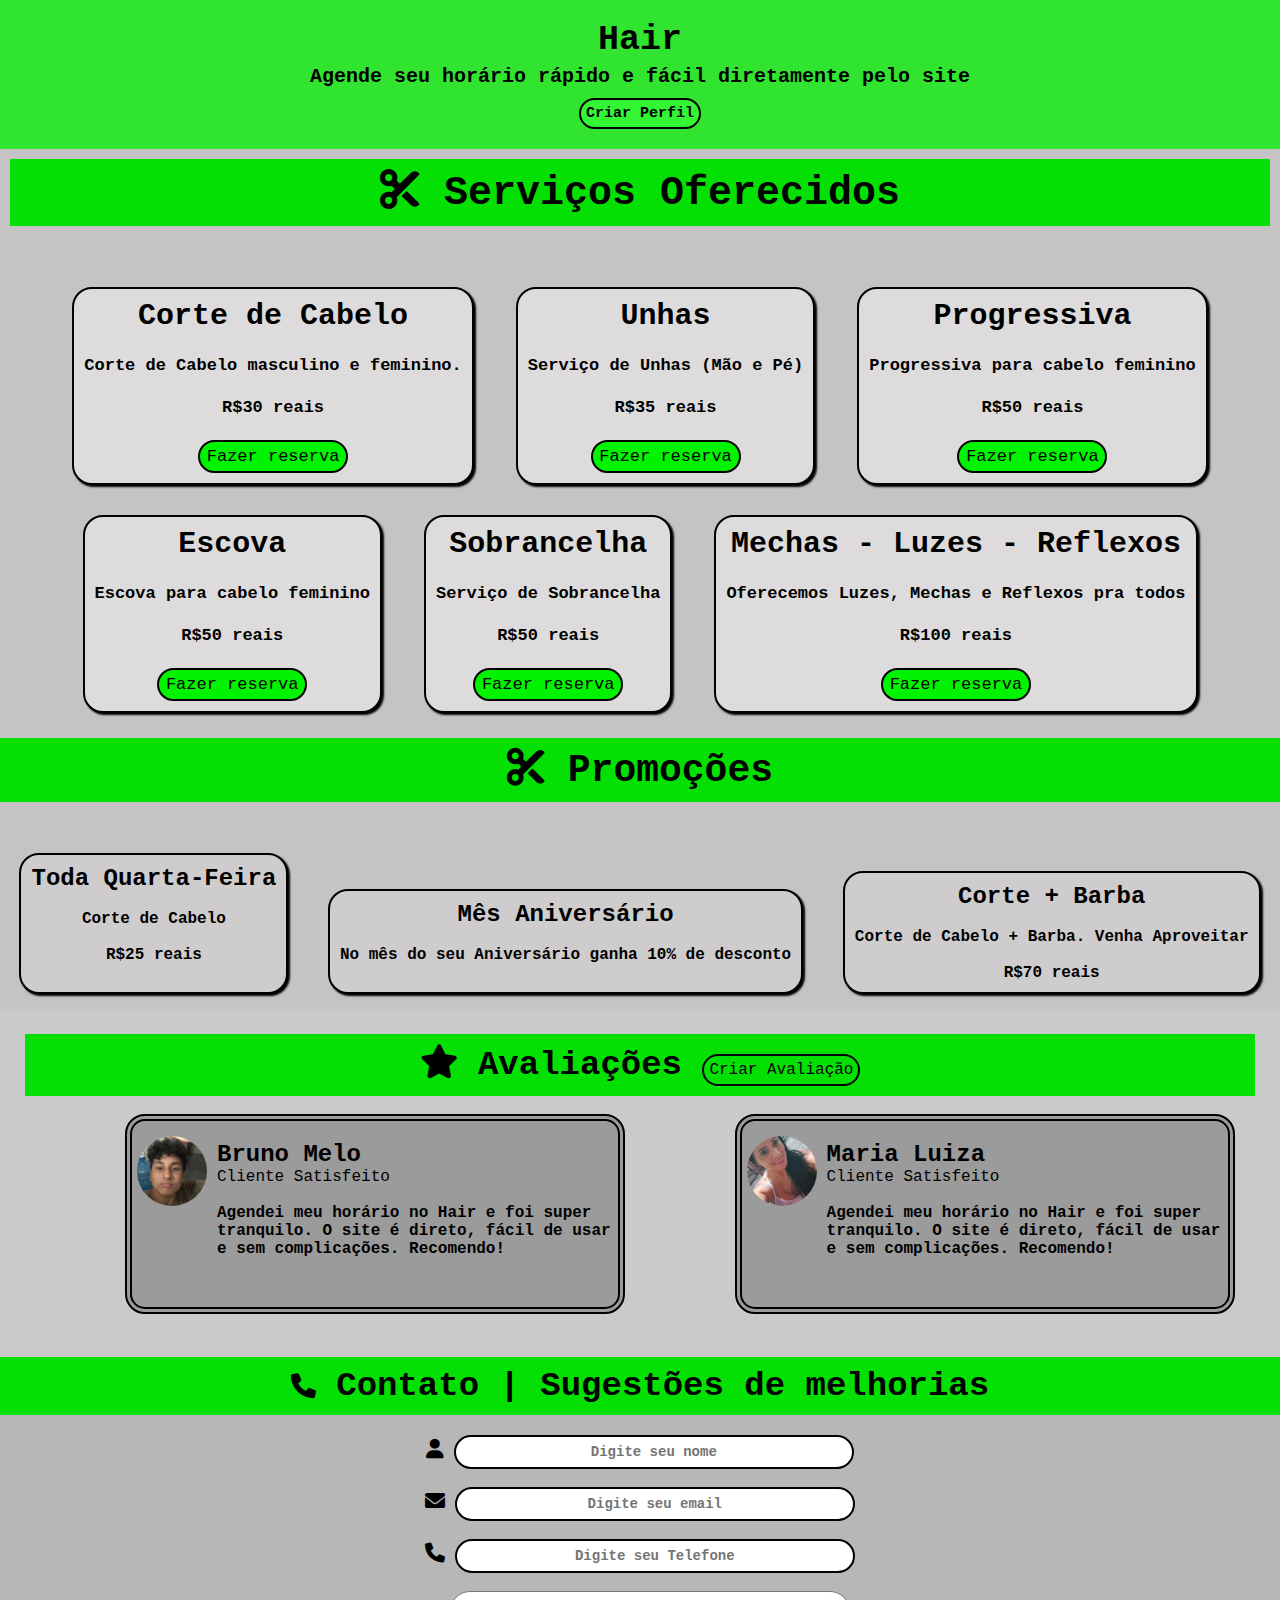
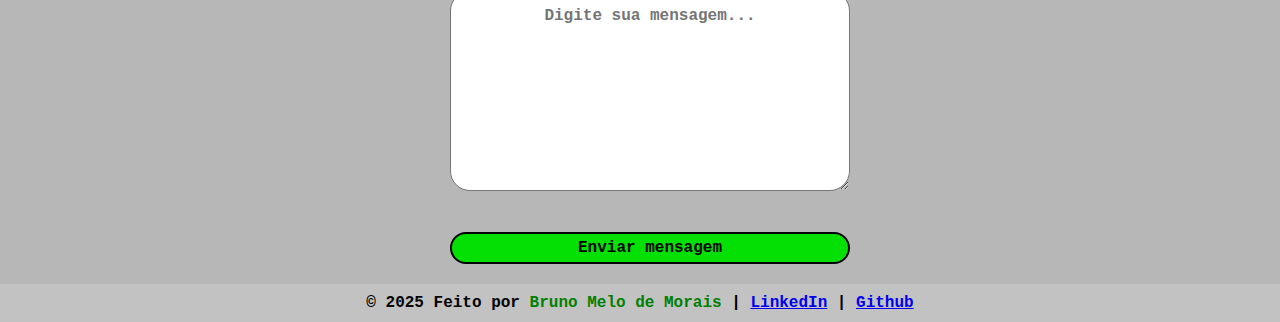
<file: templates/index.html>
<!DOCTYPE html>
<html lang="en">
<head>
    <meta charset="UTF-8">
    <meta name="viewport" content="width=device-width, initial-scale=1.0">
    <link rel="stylesheet" href="/static/style.css">
    <link href="https://cdnjs.cloudflare.com/ajax/libs/font-awesome/6.0.0-beta3/css/all.min.css" rel="stylesheet">

    <title>Cabeleireiro</title>
</head>
<body>
    <header>
        <h1>Hair</h1>
        <p>Agende seu horário rápido e fácil diretamente pelo site</p>
        <button> <a href="/perfil"> Criar Perfil </a></button>
    </header>
    <section>
        <div id="container">
            <h2> <i class="fas fa-cut"></i> Serviços Oferecidos</h2><br><br>
            <div class="cart">
                <h2>Corte de Cabelo</h2><br>
                <p>Corte de Cabelo masculino e feminino.</p><br>
                <p>R$30 reais</p><br>
                <a href="/reserva"><button class="frames">Fazer reserva</button></a>
            </div>

            <div class="cart">
                <h2>Unhas</h2><br>
                <p>Serviço de Unhas (Mão e Pé)</p><br>
                <p>R$35 reais</p><br>
                <a href="/reserva"><button class="frames">Fazer reserva</button></a>
            </div>

            <div class="cart">
                <h2>Progressiva</h2><br>
                <p>Progressiva para cabelo feminino</p><br>
                <p>R$50 reais</p><br>
                <a href="/reserva"><button class="frames">Fazer reserva</button></a>
            </div> 

            <div class="cart">
                <h2>Escova</h2><br>
                <p>Escova para cabelo feminino</p><br>
                <p>R$50 reais</p><br>
                <a href="/reserva"><button class="frames">Fazer reserva</button></a>
            </div> 

            <div class="cart">
                <h2>Sobrancelha</h2><br>
                <p>Serviço de Sobrancelha</p><br>
                <p>R$50 reais</p><br>
                <a href="/reserva"><button class="frames">Fazer reserva</button></a>
            </div> 

            <div class="cart">
                <h2>Mechas - Luzes - Reflexos</h2><br>
                <p>Oferecemos Luzes, Mechas e Reflexos pra todos</p><br>
                <p>R$100 reais</p><br>
                <a href="/reserva"><button class="frames">Fazer reserva</button></a>
            </div> 
        </div>
    </section>

    <section>
        <div id="container2">
            <h2> <i class="fas fa-cut"></i> Promoções</h2>
            <br><br>
            <div class="promocao">
                <h2>Toda Quarta-Feira</h2><br>
                <p>Corte de Cabelo</p><br>
                <p>R$25 reais</p><br>
            </div>

            <div class="promocao">
                <h2>Mês Aniversário</h2><br>
                <p>No mês do seu Aniversário ganha 10% de desconto</p><br>    
            </div>

            <div class="promocao">
                <h2>Corte + Barba</h2><br>
                <p>Corte de Cabelo + Barba. Venha Aproveitar</p><br>
                <p>R$70 reais</p>    
            </div>
        </div>
    </section>

    <section id="depoimentos">
        <h2> <i class="fa-solid fa-star"></i> Avaliações <button id="criar_avaliacao"> <a href="#">Criar Avaliação</a> </button> </h2><br>

        <div class="depoimentos-site">
            <img src="/static/foto_perfil.jpg" alt="">
            <h2>Bruno Melo</h2>
            <p>Cliente Satisfeito</p><br>
            <p class="descricao">Agendei meu horário no Hair e foi super tranquilo. O site é direto, fácil de usar e sem complicações. Recomendo!</p>
        </div>
        <div class="depoimentos-site">
            <img src="/static/depoimento.jpg" alt="">
            <h2>Maria Luiza</h2>
            <p>Cliente Satisfeito</p><br>
            <p class="descricao">Agendei meu horário no Hair e foi super tranquilo. O site é direto, fácil de usar e sem complicações. Recomendo!</p>
        </div>
        <br><br>
    </section>

    <section id="contato">
        <h2> <i id="icone-contato" class="fa-solid fa-phone"></i> Contato | Sugestões de melhorias</h2>
        <div id="contato-usuarios">
            <form id="formContato">
                <i class="fa-solid fa-user"></i>
                <input type="text" id="nome" name="nome" placeholder="Digite seu nome"><br><br>

                <i class="fa-solid fa-envelope"></i>
                <input type="email" id="email" name="email" placeholder="Digite seu email"><br><br>

                <i class="fa-solid fa-phone"></i>
                <input type="tel" id="telefone" name="telefone" placeholder="Digite seu Telefone">
                <br><br>

                <textarea name="texto-area" id="texto-area" rows="2" placeholder="Digite sua mensagem..."></textarea><br><br>

                <div id="info"></div><br>
                
                <button type="submit">Enviar mensagem</button>
            </form>
        </div>
    </section>

    <footer> &copy; 2025 Feito por <span>Bruno Melo de Morais</span> | <a href="https://www.linkedin.com/in/bruno-morais-6b0256235/" target="_blank">LinkedIn</a> | <a href="https://github.com/BrunoMeloMorais22" target="_blank">Github</a></footer>

    <script src="/static/js/index.js"></script>
</body>
</html>
</file>
<file: static/style.css>
*{
    margin: 0;
    padding: 0;
    box-sizing: border-box;
}

body{
    font-family: 'Courier New', Courier, monospace;
}

.dark-mode {
    background-color: #222;
    color: white;
}

header{
    text-align: center;
    background: #30e430;
    padding: 20px;
}

header > h1{
    font-size: 35px;
}

header > p{
    font-weight: 600;
    margin-top: 5px;
    font-size: 20px;
}

header > button{
    text-align: center;
    margin-top: 10px;
    padding: 5px;
    font-size: 15px;
    border: 2px solid black;
    background: rgb(51, 245, 51);
    border-radius: 20px;
    font-weight: 800;
    font-family: 'Courier New', Courier, monospace;
}

header > button > a{
    text-decoration: none;
    color: black;
}

#container{
    text-align: center;
    padding: 10px;
    font-size: 20px;
    background: rgb(197, 195, 195);
}

#container > h2{
    font-size: 40px;
    padding: 10px;
    background: rgb(4, 224, 4);
}

.cart{
    display: inline-block;
    box-shadow: 2px 2px 2px;
    background: rgb(221, 219, 219);
    border-radius: 20px;
    padding: 10px;
    margin: 15px;
    border: 2px solid black;
}

.cart > p{
    font-size: 17px;
    font-weight: 600;
}

.cart > a > button{
    border-radius: 20px;
    border: 2px solid black;
    width: 150px;
}

a > button{
    padding: 5px;
    background: rgb(180, 179, 179);
    border-radius: 5px;
    font-family: 'Courier New', Courier, monospace;
    font-size: 17px;
    background: rgb(2, 243, 2);
}

a > button:hover{
    background: #2df32d;
    cursor: pointer;
    transition: 0.2s ease-in-out;
    box-shadow: 2px 2px 2px ;
}

.cart > button:hover{
    cursor: pointer;
}

@media (max-width: 768px) {
    .cart{
        display: block;
        width: 90%;
        margin: 10px auto;
    }
}

#container2{
    background: rgb(197, 195, 195);
    text-align: center;
}

#container2 > h2{
    text-align: center;
    background: rgb(4, 224, 4);
    padding: 10px;
    font-size: 38px;
}

.promocao{
    display: inline-block;
    margin: 15px;
    padding: 10px;
    box-shadow: 2px 2px 2px;
    border-radius: 20px;
    border: 2px solid black;
    background: rgb(206, 204, 204);
}

.promocao > p{
    text-align: center;
    font-weight: 700;
}

#depoimentos{
    background: rgb(202, 202, 202);
    padding: 25px;
}

#depoimentos > h2{
    padding: 10px;
    text-align: center;
    background: rgb(4, 224, 4);
    font-size: 34px;
    text-align: center;
}

.depoimentos-site{
    display: inline-block;
    background: rgb(155, 155, 156);
    height: 200px;
    margin-left: 100px;
    padding: 5px;
    border-radius: 20px;
    width: 500px;
    border: 7px double black;
}

.depoimentos-site > img{
    width: 70px;
    margin-top: 10px;
    border-radius: 70%
}

.depoimentos-site > h2{
    margin-top: -70px;
    margin-left: 80px;
}

.depoimentos-site > p{
    margin-left: 80px;
}

#criar_avaliacao{
    padding: 5px;
    font-family: 'Courier New', Courier, monospace;
    border-radius: 20px;
    border: 2px solid black;
    background: rgb(4, 224, 4);
}

#criar_avaliacao:hover{
    cursor: pointer;
}

#criar_avaliacao > a{
    text-decoration: none;
    color: black;
    font-size: 16px;
}

@media (max-width: 678px){
    #depoimentos{
        padding: 15px;
    }

    .depoimentos-site{
        display: block; 
        width: 90%;
        margin: 10px auto; 
        padding: 15px;
        background: rgb(155, 155, 156);
        height: auto; 
        border-radius: 15px;
        border: 5px solid black;
    }

    .depoimentos-site > img{
        width: 50px; 
        margin-top: 10px;
        border-radius: 50%; 
        margin-left: 0; 
    }

    .depoimentos-site > h2,
    .depoimentos-site > p{
        text-align: center; 
        margin-left: 0; 
    }

    contato-usuarios > form > button{
        width: 90%;
        width: 200px;
    }

    contato-usuarios > form > input{
        width: 50px;
        width: 80%;
        margin-left: -20px;
        font-size: 20px;
    }

    form > textarea{
        width: 90%;
        margin-left: -25px;
        width: 100px;
    }
}

@keyframes pulse{
    0%, 100%{
        transform: scale(1);
    }

    50%{
        transform: scale(1.1);
    }
}

.frames{
    animation: pulse 1.5s infinite alternate;
}

.descricao{
    font-weight: 700;
}


.rating{
    position: absolute;
    margin-top: -30px;
    margin-left: 300px;
    font-size: 20px;
}

#contato > h2 {
    text-align: center;
    font-size: 34px;
    font-weight: 900;
    padding: 10px;
    background: rgb(4, 224, 4);
}



#contato-usuarios{
    background: rgb(183, 183, 184);
    padding: 20px;
}

form {
    text-align: center;
}

form > input{
    width: 400px;
    padding: 7px;
    border: 2px solid black;
    font-weight: 900;
    font-size: 14px;
    color: black;
    border-radius: 20px;
    font-family: 'Courier New', Courier, monospace;
    text-align: center;
}

form > input:focus{
    background: rgb(216, 216, 215);
}

form > textarea{
    border-radius: 20px;
    text-align: center;
    width: 400px;
    font-size: 16px;
    height: 200px;
    margin-left: 20px;
    padding-top: 15px;
    font-weight: 900;
    font-family: 'Courier New', Courier, monospace;
}

form > i{
    font-size: 20px;
}

#icone-contato{
    font-size: 25px;
}

form > button{
    padding: 5px;
    width: 400px;
    font-family: 'Courier New', Courier, monospace;
    font-weight: 800;
    font-size: 16px;
    margin-left: 20px;
    border-radius: 20px;
    border: 2px solid black;
    background: rgb(4, 224, 4);
}

footer{
    padding: 10px;
    font-weight: 900;
    text-align: center;
    background: rgb(194, 194, 194);
}

footer > span{
    color: green;
}
</file>
